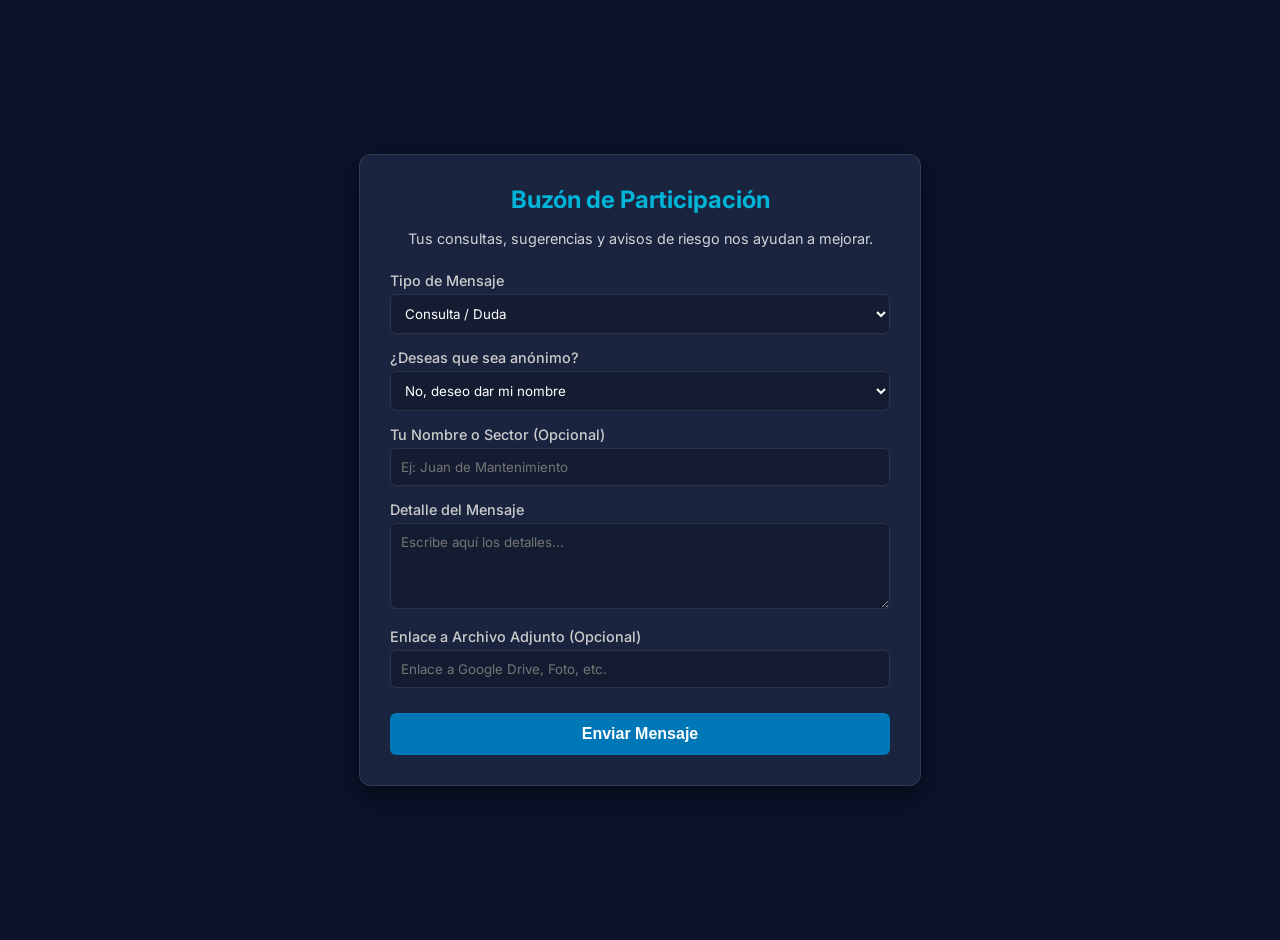
<file: frontend/buzon.html>
<!DOCTYPE html>
<html lang="es">
<head>
    <meta charset="UTF-8">
    <meta name="viewport" content="width=device-width, initial-scale=1.0">
    <title>Buzón de Consultas y Sugerencias</title>
    <link href="https://fonts.googleapis.com/css2?family=Inter:wght@400;500;600&display=swap" rel="stylesheet">
    <style>
        :root {
            --primary: #0077b6;
            --bg-color: #0b132b;
            --card-bg: rgba(28, 37, 65, 0.95);
            --text-color: #ffffff;
            --border-color: rgba(255, 255, 255, 0.1);
            --input-bg: rgba(0, 0, 0, 0.2);
            --success: #00b4d8;
        }

        body {
            font-family: 'Inter', sans-serif;
            background-color: var(--bg-color);
            color: var(--text-color);
            margin: 0;
            padding: 20px;
            display: flex;
            justify-content: center;
            align-items: center;
            min-height: 100vh;
        }

        .container {
            background-color: var(--card-bg);
            padding: 30px;
            border-radius: 12px;
            box-shadow: 0 10px 30px rgba(0,0,0,0.5);
            width: 100%;
            max-width: 500px;
            border: 1px solid var(--border-color);
            backdrop-filter: blur(10px);
        }

        h1 {
            text-align: center;
            font-size: 1.5rem;
            color: var(--success);
            margin-top: 0;
        }

        p.subtitle {
            text-align: center;
            font-size: 0.9rem;
            opacity: 0.8;
            margin-bottom: 25px;
        }

        .form-group {
            margin-bottom: 15px;
        }

        label {
            display: block;
            margin-bottom: 5px;
            font-size: 0.9rem;
            font-weight: 500;
            color: #ccc;
        }

        input, select, textarea {
            width: 100%;
            padding: 10px;
            border: 1px solid var(--border-color);
            border-radius: 6px;
            background-color: var(--input-bg);
            color: var(--text-color);
            font-family: 'Inter', sans-serif;
            box-sizing: border-box;
        }
        
        input:focus, select:focus, textarea:focus {
            outline: none;
            border-color: var(--primary);
        }

        button {
            width: 100%;
            padding: 12px;
            background-color: var(--primary);
            color: white;
            border: none;
            border-radius: 6px;
            cursor: pointer;
            font-weight: 600;
            font-size: 1rem;
            transition: background 0.3s ease;
            margin-top: 10px;
        }

        button:hover {
            background-color: #0096c7;
        }

        #successMessage {
            display: none;
            text-align: center;
            padding: 20px;
            background-color: rgba(0, 180, 216, 0.1);
            border: 1px solid var(--success);
            border-radius: 8px;
            color: var(--success);
            margin-top: 20px;
        }
        
        #errorMsg {
            color: #ff4d4d;
            text-align: center;
            margin-bottom: 15px;
            font-size: 0.9rem;
            display: none;
        }
    </style>
</head>
<body>
    <div class="container" id="formContainer">
        <h1>Buzón de Participación</h1>
        <p class="subtitle">Tus consultas, sugerencias y avisos de riesgo nos ayudan a mejorar.</p>
        
        <div id="errorMsg"></div>

        <form id="buzonForm">
            <div class="form-group">
                <label>Tipo de Mensaje</label>
                <select id="tipo" required>
                    <option value="Consulta">Consulta / Duda</option>
                    <option value="Sugerencia">Sugerencia de Mejora</option>
                    <option value="Aviso de Riesgo">Aviso de Riesgo / Incidente</option>
                </select>
            </div>
            
            <div class="form-group">
                <label>¿Deseas que sea anónimo?</label>
                <select id="es_anonimo" onchange="toggleAutor()">
                    <option value="0">No, deseo dar mi nombre</option>
                    <option value="1">Sí, enviar de forma anónima</option>
                </select>
            </div>
            
            <div class="form-group" id="autorGroup">
                <label>Tu Nombre o Sector (Opcional)</label>
                <input type="text" id="autor" placeholder="Ej: Juan de Mantenimiento">
            </div>
            
            <div class="form-group">
                <label>Detalle del Mensaje</label>
                <textarea id="detalle" rows="4" required placeholder="Escribe aquí los detalles..."></textarea>
            </div>
            
            <div class="form-group">
                <label>Enlace a Archivo Adjunto (Opcional)</label>
                <input type="url" id="archivo_adjunto" placeholder="Enlace a Google Drive, Foto, etc.">
            </div>
            
            <button type="submit" id="btnSubmit">Enviar Mensaje</button>
        </form>
        
        <div id="successMessage">
            <h3>¡Gracias por tu aporte!</h3>
            <p>Tu mensaje ha sido enviado exitosamente al equipo de gestión.</p>
            <button type="button" onclick="window.location.reload()" style="background-color: transparent; border: 1px solid var(--success); color: var(--success);">Enviar otro mensaje</button>
        </div>
    </div>

    <script>
        function toggleAutor() {
            const anonimo = document.getElementById('es_anonimo').value;
            const autorGroup = document.getElementById('autorGroup');
            if (anonimo === "1") {
                autorGroup.style.display = 'none';
                document.getElementById('autor').value = '';
            } else {
                autorGroup.style.display = 'block';
            }
        }

        document.getElementById('buzonForm').addEventListener('submit', async (e) => {
            e.preventDefault();
            
            const btnSubmit = document.getElementById('btnSubmit');
            const errorMsg = document.getElementById('errorMsg');
            btnSubmit.disabled = true;
            btnSubmit.textContent = 'Enviando...';
            errorMsg.style.display = 'none';
            
            // Get workspace_id from URL query string
            const urlParams = new URLSearchParams(window.location.search);
            const workspaceId = urlParams.get('w');
            
            if (!workspaceId) {
                errorMsg.textContent = 'Error: Enlace inválido. No se ha especificado un equipo de trabajo (?w=X). Comunícate con tu administrador.';
                errorMsg.style.display = 'block';
                btnSubmit.disabled = false;
                btnSubmit.textContent = 'Enviar Mensaje';
                return;
            }

            const today = new Date();
            const dateString = today.toISOString().split('T')[0];
            
            const data = {
                workspace_id: parseInt(workspaceId),
                fecha: dateString,
                tipo: document.getElementById('tipo').value,
                es_anonimo: parseInt(document.getElementById('es_anonimo').value),
                autor: document.getElementById('autor').value,
                detalle: document.getElementById('detalle').value,
                archivo_adjunto: document.getElementById('archivo_adjunto').value,
                estado: 'Pendiente',
                analisis_gestor: ''
            };
            
            try {
                const response = await fetch('/api/public/consultations', {
                    method: 'POST',
                    headers: { 'Content-Type': 'application/json' },
                    body: JSON.stringify(data)
                });
                
                if (response.ok) {
                    document.getElementById('buzonForm').style.display = 'none';
                    document.getElementById('successMessage').style.display = 'block';
                } else {
                    errorMsg.textContent = 'Ocurrió un error al enviar el mensaje. Inténtalo de nuevo.';
                    errorMsg.style.display = 'block';
                    btnSubmit.disabled = false;
                    btnSubmit.textContent = 'Enviar Mensaje';
                }
            } catch (err) {
                errorMsg.textContent = 'Error de conexión. Revisa tu internet e inténtalo de nuevo.';
                errorMsg.style.display = 'block';
                btnSubmit.disabled = false;
                btnSubmit.textContent = 'Enviar Mensaje';
            }
        });
    </script>
</body>
</html>
</file>
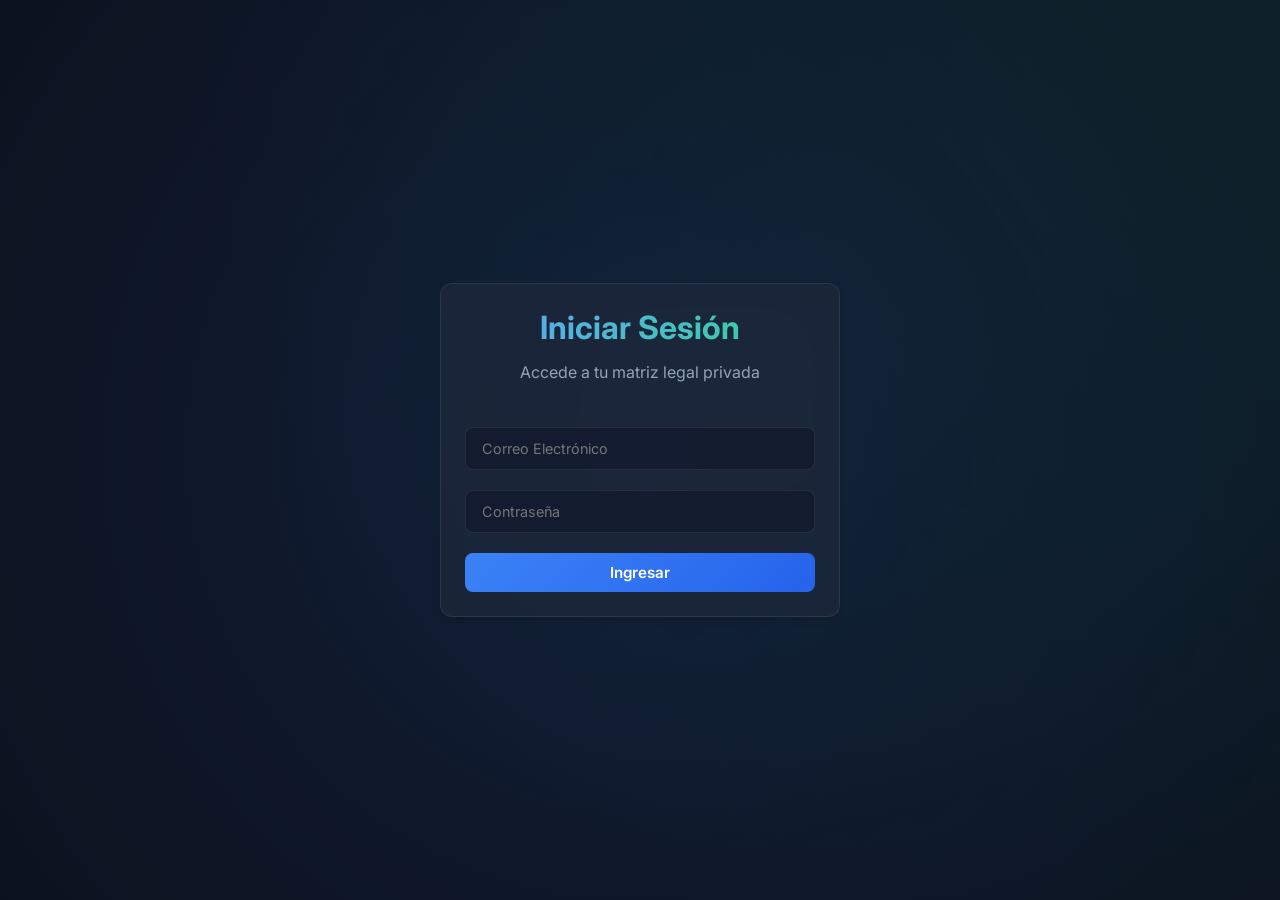
<file: frontend/login.html>
<!DOCTYPE html>
<html lang="es">
<head>
    <meta charset="UTF-8">
    <meta name="viewport" content="width=device-width, initial-scale=1.0">
    <title>Matriz Legal - Iniciar Sesión</title>
    <link href="https://fonts.googleapis.com/css2?family=Inter:wght@400;500;600;700&display=swap" rel="stylesheet">
    <link rel="stylesheet" href="styles.css">
    <script>
        if (localStorage.getItem('theme') === 'light') {
            document.documentElement.classList.add('light-mode');
        }
    </script>
    <style>
        body {
            display: flex;
            align-items: center;
            justify-content: center;
            height: 100vh;
            margin: 0;
            background-color: var(--bg-color);
        }
        .login-card {
            width: 100%;
            max-width: 400px;
            text-align: center;
            display: flex;
            flex-direction: column;
            gap: 15px;
        }
        .login-card h2 {
            margin-top: 0;
            font-size: 2rem;
            background: linear-gradient(to right, #60a5fa, #34d399);
            -webkit-background-clip: text;
            -webkit-text-fill-color: transparent;
        }
        .login-form {
            display: flex;
            flex-direction: column;
            gap: 20px;
            margin-top: 20px;
        }
        .error-msg {
            color: #ff4d4d;
            font-size: 0.9rem;
            margin-top: 10px;
            display: none;
        }
    </style>
</head>
<body>
    <div class="background-glow"></div>
    <div class="login-card glass">
        <h2>Iniciar Sesión</h2>
        <p style="color: var(--text-muted); margin-bottom: 10px;">Accede a tu matriz legal privada</p>
        
        <form class="login-form" id="loginForm">
            <input type="email" id="email" placeholder="Correo Electrónico" required>
            <input type="password" id="password" placeholder="Contraseña" required>
            <button type="submit" class="btn">Ingresar</button>
        </form>
        <p id="errorMsg" class="error-msg">Credenciales incorrectas</p>
    </div>

    <script src="login.js"></script>
</body>
</html>
</file>
<file: frontend/styles.css>
:root {
    --bg-color: #0b0f19;
    --text-main: #e2e8f0;
    --text-muted: #94a3b8;
    --glass-bg: rgba(30, 41, 59, 0.7);
    --glass-border: rgba(255, 255, 255, 0.08);
    --input-bg: rgba(15, 23, 42, 0.6);
    --row-hover: rgba(255, 255, 255, 0.02);
    --action-hover: rgba(255, 255, 255, 0.1);
    --modal-overlay: rgba(0, 0, 0, 0.6);
    --primary: #3b82f6;
    --primary-hover: #2563eb;
    --danger: #ef4444;
    --success: #10b981;
    --warning: #f59e0b;
}

:root.light-mode {
    --bg-color: #f1f5f9;
    --text-main: #0f172a;
    --text-muted: #475569;
    --glass-bg: rgba(255, 255, 255, 0.85);
    --glass-border: rgba(0, 0, 0, 0.15);
    --input-bg: rgba(255, 255, 255, 0.9);
    --row-hover: rgba(0, 0, 0, 0.04);
    --action-hover: rgba(0, 0, 0, 0.08);
    --modal-overlay: rgba(255, 255, 255, 0.5);
}

* {
    box-sizing: border-box;
    margin: 0;
    padding: 0;
}

body {
    font-family: 'Inter', sans-serif;
    background-color: var(--bg-color);
    color: var(--text-main);
    min-height: 100vh;
    position: relative;
    overflow-x: hidden;
}

.background-glow {
    position: fixed;
    top: -50%;
    left: -50%;
    width: 200%;
    height: 200%;
    background: radial-gradient(circle at 50% 50%, rgba(59, 130, 246, 0.15), transparent 60%),
                radial-gradient(circle at 80% 20%, rgba(16, 185, 129, 0.1), transparent 50%);
    z-index: -1;
    pointer-events: none;
}

.container {
    max-width: 1400px;
    margin: 0 auto;
    padding: 2rem;
}

header {
    display: flex;
    flex-direction: column;
    gap: 0.5rem;
    margin-bottom: 2rem;
}

header h1 {
    font-size: 2.5rem;
    font-weight: 800;
    background: linear-gradient(to right, #60a5fa, #34d399);
    -webkit-background-clip: text;
    -webkit-text-fill-color: transparent;
}

header p {
    color: var(--text-muted);
}

.glass {
    background: var(--glass-bg);
    backdrop-filter: blur(12px);
    -webkit-backdrop-filter: blur(12px);
    border: 1px solid var(--glass-border);
    border-radius: 12px;
    padding: 1.5rem;
    box-shadow: 0 4px 6px -1px rgba(0, 0, 0, 0.1), 0 2px 4px -1px rgba(0, 0, 0, 0.06);
}

.filters-section {
    display: flex;
    gap: 1rem;
    margin-bottom: 1.5rem;
    flex-wrap: wrap;
}

input, select, textarea {
    background: var(--input-bg);
    border: 1px solid var(--glass-border);
    color: var(--text-main);
    padding: 0.75rem 1rem;
    border-radius: 8px;
    font-family: inherit;
    font-size: 0.9rem;
    transition: all 0.3s ease;
    width: 100%;
}

input:focus, select:focus, textarea:focus {
    outline: none;
    border-color: var(--primary);
    box-shadow: 0 0 0 2px rgba(59, 130, 246, 0.3);
}

.btn {
    background: linear-gradient(135deg, var(--primary), var(--primary-hover));
    color: #fff;
    border: none;
    padding: 0.6rem 1.2rem;
    border-radius: 8px;
    font-weight: 600;
    cursor: pointer;
    transition: all 0.3s ease;
    font-family: inherit;
    font-size: 0.95rem;
}

.btn:hover {
    box-shadow: 0 0 10px rgba(59, 130, 246, 0.4);
    transform: translateY(-1px);
}

.btn-secondary {
    background: rgba(255, 255, 255, 0.05);
    color: var(--text-main);
    border: 1px solid var(--glass-border);
    padding: 0.6rem 1.2rem;
    border-radius: 8px;
    font-weight: 600;
    cursor: pointer;
    transition: all 0.3s ease;
    font-family: inherit;
    font-size: 0.95rem;
}

.btn-secondary:hover {
    background: rgba(255, 255, 255, 0.15);
}

.btn-primary {
    background: var(--primary);
    color: #fff;
    border: none;
    padding: 0.75rem 1.5rem;
    border-radius: 8px;
    font-weight: 600;
    cursor: pointer;
    transition: background 0.3s ease, transform 0.1s ease;
    align-self: flex-start;
}

.btn-primary:hover {
    background: var(--primary-hover);
}

.btn-primary:active {
    transform: scale(0.98);
}

.table-container {
    width: 100%;
    overflow-x: auto;
    -webkit-overflow-scrolling: touch;
}

table {
    width: 100%;
    border-collapse: collapse;
}

th, td {
    padding: 1rem;
    text-align: left;
    border-bottom: 1px solid var(--glass-border);
}

th {
    font-weight: 600;
    color: var(--text-muted);
    text-transform: uppercase;
    font-size: 0.75rem;
    letter-spacing: 0.05em;
}

tr:hover {
    background: var(--row-hover);
}

.badge {
    padding: 0.25rem 0.75rem;
    border-radius: 9999px;
    font-size: 0.75rem;
    font-weight: 600;
}

.badge.cumple { background: rgba(16, 185, 129, 0.2); color: #34d399; }
.badge.no-cumple { background: rgba(239, 68, 68, 0.2); color: #f87171; }
.badge.en-proceso { background: rgba(245, 158, 11, 0.2); color: #fbbf24; }
.badge.a-revisar { background: rgba(59, 130, 246, 0.2); color: #60a5fa; }
.badge.no-evaluado { background: rgba(148, 163, 184, 0.2); color: #cbd5e1; }

.action-btn {
    background: transparent;
    border: 1px solid var(--glass-border);
    color: var(--text-main);
    padding: 0.4rem 0.8rem;
    border-radius: 6px;
    cursor: pointer;
    font-size: 0.8rem;
    transition: all 0.2s ease;
}

.action-btn:hover {
    background: var(--action-hover);
}

/* Modals */
.modal {
    display: none;
    position: fixed;
    top: 0; left: 0; width: 100%; height: 100%;
    background: var(--modal-overlay);
    backdrop-filter: blur(4px);
    z-index: 1000;
    align-items: center;
    justify-content: center;
    overflow-y: auto;
    padding: 2rem 0;
}

.modal.active {
    display: flex;
}

.modal-content {
    width: 100%;
    max-width: 800px;
    position: relative;
    max-height: 90vh;
    overflow-y: auto;
}

.close-btn {
    position: absolute;
    top: 1rem;
    right: 1.5rem;
    font-size: 1.5rem;
    cursor: pointer;
    color: var(--text-muted);
}

.close-btn:hover {
    color: var(--text-main);
}

.form-section {
    margin-bottom: 2rem;
    padding-bottom: 1rem;
    border-bottom: 1px solid var(--glass-border);
}

.form-section h3 {
    margin-bottom: 1rem;
    color: #60a5fa;
    font-size: 1.1rem;
}

.grid-2 {
    display: grid;
    grid-template-columns: 1fr 1fr;
    gap: 1rem;
}

.full-width {
    grid-column: span 2;
}

label {
    display: block;
    margin-bottom: 0.5rem;
    font-size: 0.85rem;
    color: var(--text-muted);
}
</file>
